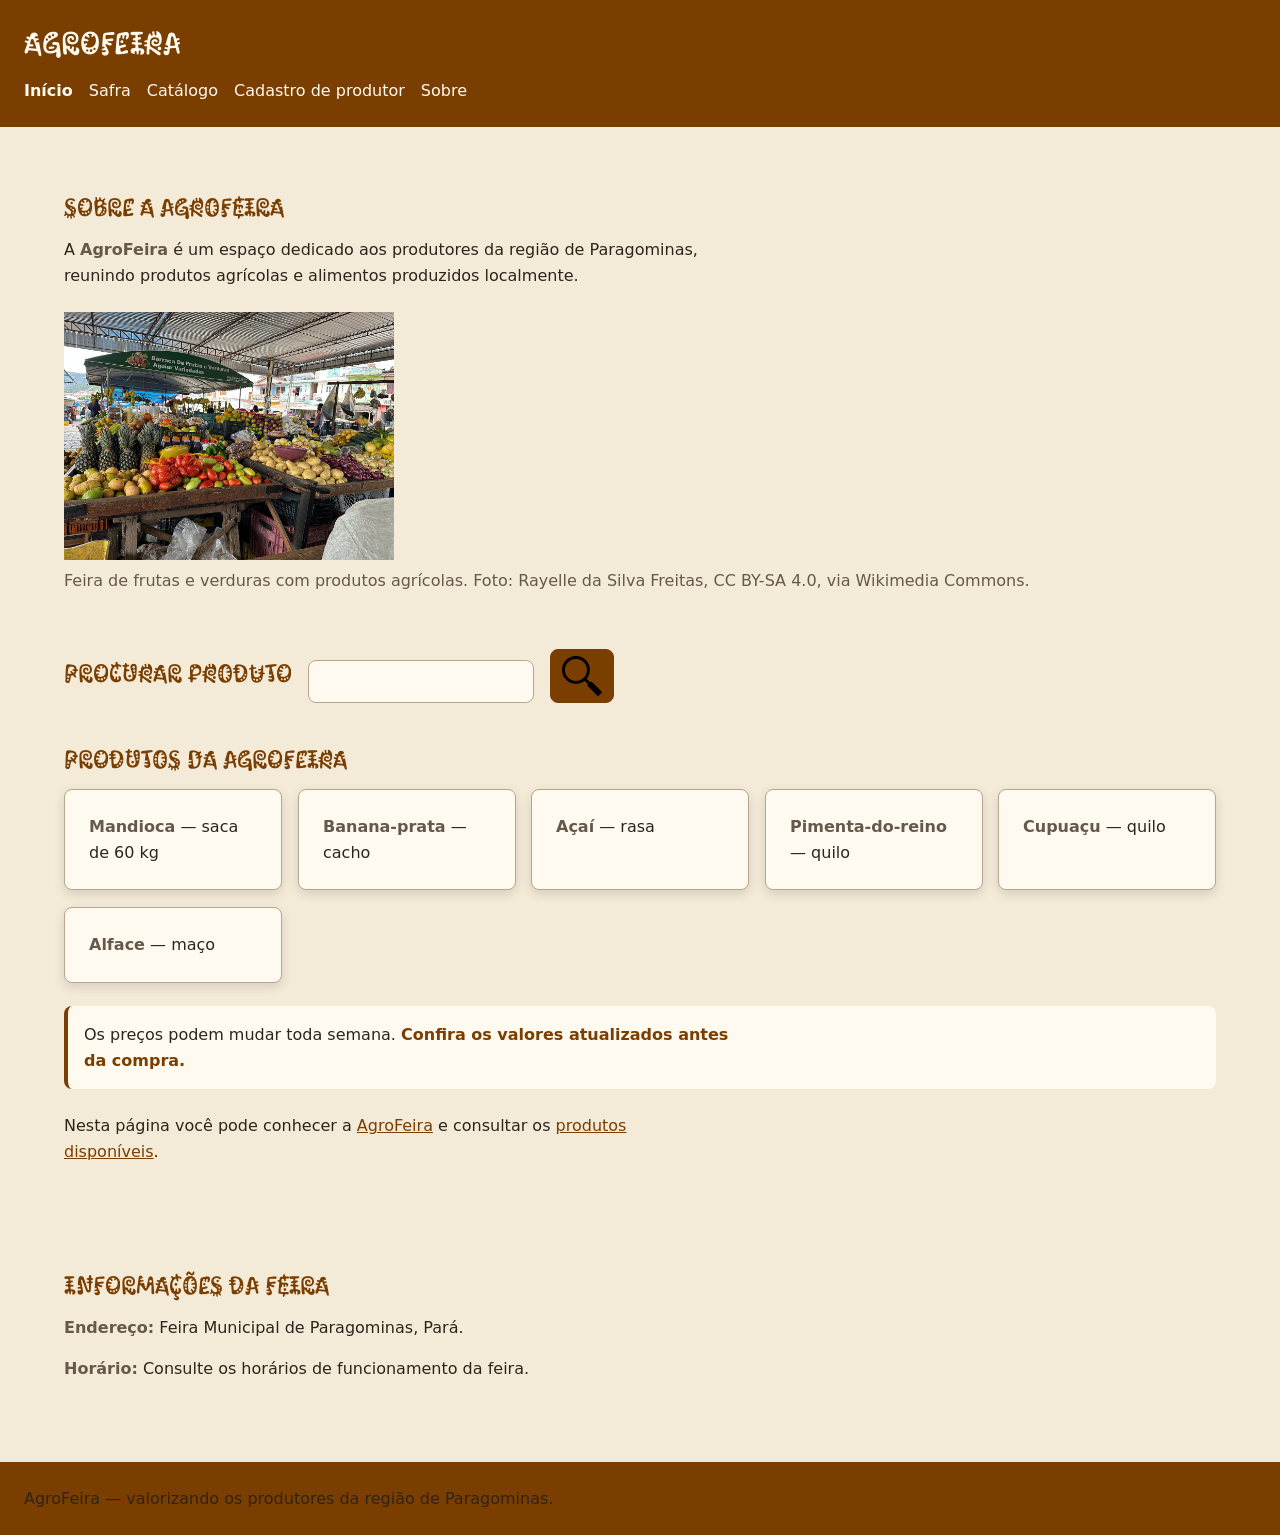
<file: index.html>
<!DOCTYPE html>
<html lang="pt-BR">

<head>
    <meta charset="UTF-8">
    <meta name="viewport" content="width=device-width, initial-scale=1.0">

    <title>AgroFeira - Página Inicial</title>

    <link rel="preconnect" href="https://fonts.googleapis.com">
    <link rel="preconnect" href="https://fonts.gstatic.com" crossorigin>
    <link href="https://fonts.googleapis.com/css2?family=Kablammo&display=swap" rel="stylesheet">

    <link rel="stylesheet" href="reset.css">
    <link rel="stylesheet" href="tokens.css">
    <link rel="stylesheet" href="estilo.css">
    <link rel="stylesheet" href="casos.css">
</head>

<body>

    <a href="#conteudo" class="pular">Pular para o conteúdo</a>

    <header class="cabecalho-site">

        <h1>AgroFeira</h1>

        <nav aria-label="Principal">

            <ul class="menu">

                <li>
                    <a href="index.html" aria-current="page">Início</a>
                </li>

                <li>
                    <a href="safra.html">Safra</a>
                </li>

                <li>
                    <a href="catalogo.html">Catálogo</a>
                </li>

                <li>
                    <a href="cadastro-produtor.html">Cadastro de produtor</a>
                </li>

                <li>
                    <a href="sobre.html">Sobre</a>
                </li>

            </ul>

        </nav>

    </header>


    <main id="conteudo">

        <section>

            <h2 id="feira">Sobre a AgroFeira</h2>

            <p>
                A <strong>AgroFeira</strong> é um espaço dedicado aos produtores
                da região de Paragominas, reunindo produtos agrícolas e alimentos
                produzidos localmente.
            </p>


            <figure class="figura-destaque">

                <picture>

                    <source
                        media="(min-width: 800px)"
                        srcset="feira-1280.jpg 1280w"
                        sizes="1280px">

                    <img
                        src="feira-330.jpg"
                        srcset="feira-330.jpg 330w, feira-1280.jpg 1280w"
                        sizes="(min-width: 800px) 1280px, 330px"
                        width="330"
                        height="247"
                        alt="Barraca de frutas e verduras com diversos produtos agrícolas expostos em uma feira">

                </picture>

                <figcaption>
                    Feira de frutas e verduras com produtos agrícolas.
                    Foto: Rayelle da Silva Freitas, CC BY-SA 4.0,
                    via Wikimedia Commons.
                </figcaption>

            </figure>


            <form class="busca" method="get">

                <h2 for="produto">Procurar produto</h2>

                <input
                    type="search"
                    id="produto"
                    name="campo">

                <button type="submit">

                    <img
                        src="lupa.png"
                        width="40"
                        height="40"
                        alt="Pesquisar produto">

                </button>

            </form>

        </section>


        <section>

            <h2 id="produtos">Produtos da AgroFeira</h2>

            <ul class="lista-produtos">

                <li class="cartao-produto">
                    <strong>Mandioca</strong> — saca de 60 kg
                </li>

                <li class="cartao-produto">
                    <strong>Banana-prata</strong> — cacho
                </li>

                <li class="cartao-produto">
                    <strong>Açaí</strong> — rasa
                </li>

                <li class="cartao-produto">
                    <strong>Pimenta-do-reino</strong> — quilo
                </li>

                <li class="cartao-produto">
                    <strong>Cupuaçu</strong> — quilo
                </li>

                <li class="cartao-produto">
                    <strong>Alface</strong> — maço
                </li>

            </ul>


            <div class="aviso">

                <p>
                    Os preços podem mudar toda semana.
                    <strong>Confira os valores atualizados antes da compra.</strong>
                </p>

            </div>

        </section>


        <p>
            Nesta página você pode conhecer a
            <a href="#feira">AgroFeira</a>
            e consultar os
            <a href="#produtos">produtos disponíveis</a>.
        </p>

    </main>


    <aside>

        <h2>Informações da feira</h2>

        <p>
            <strong>Endereço:</strong>
            Feira Municipal de Paragominas, Pará.
        </p>

        <p>
            <strong>Horário:</strong>
            Consulte os horários de funcionamento da feira.
        </p>

    </aside>


    <footer class="rodape-site">

        <p>
            AgroFeira — valorizando os produtores da região de Paragominas.
        </p>

    </footer>

</body>

</html>
</file>
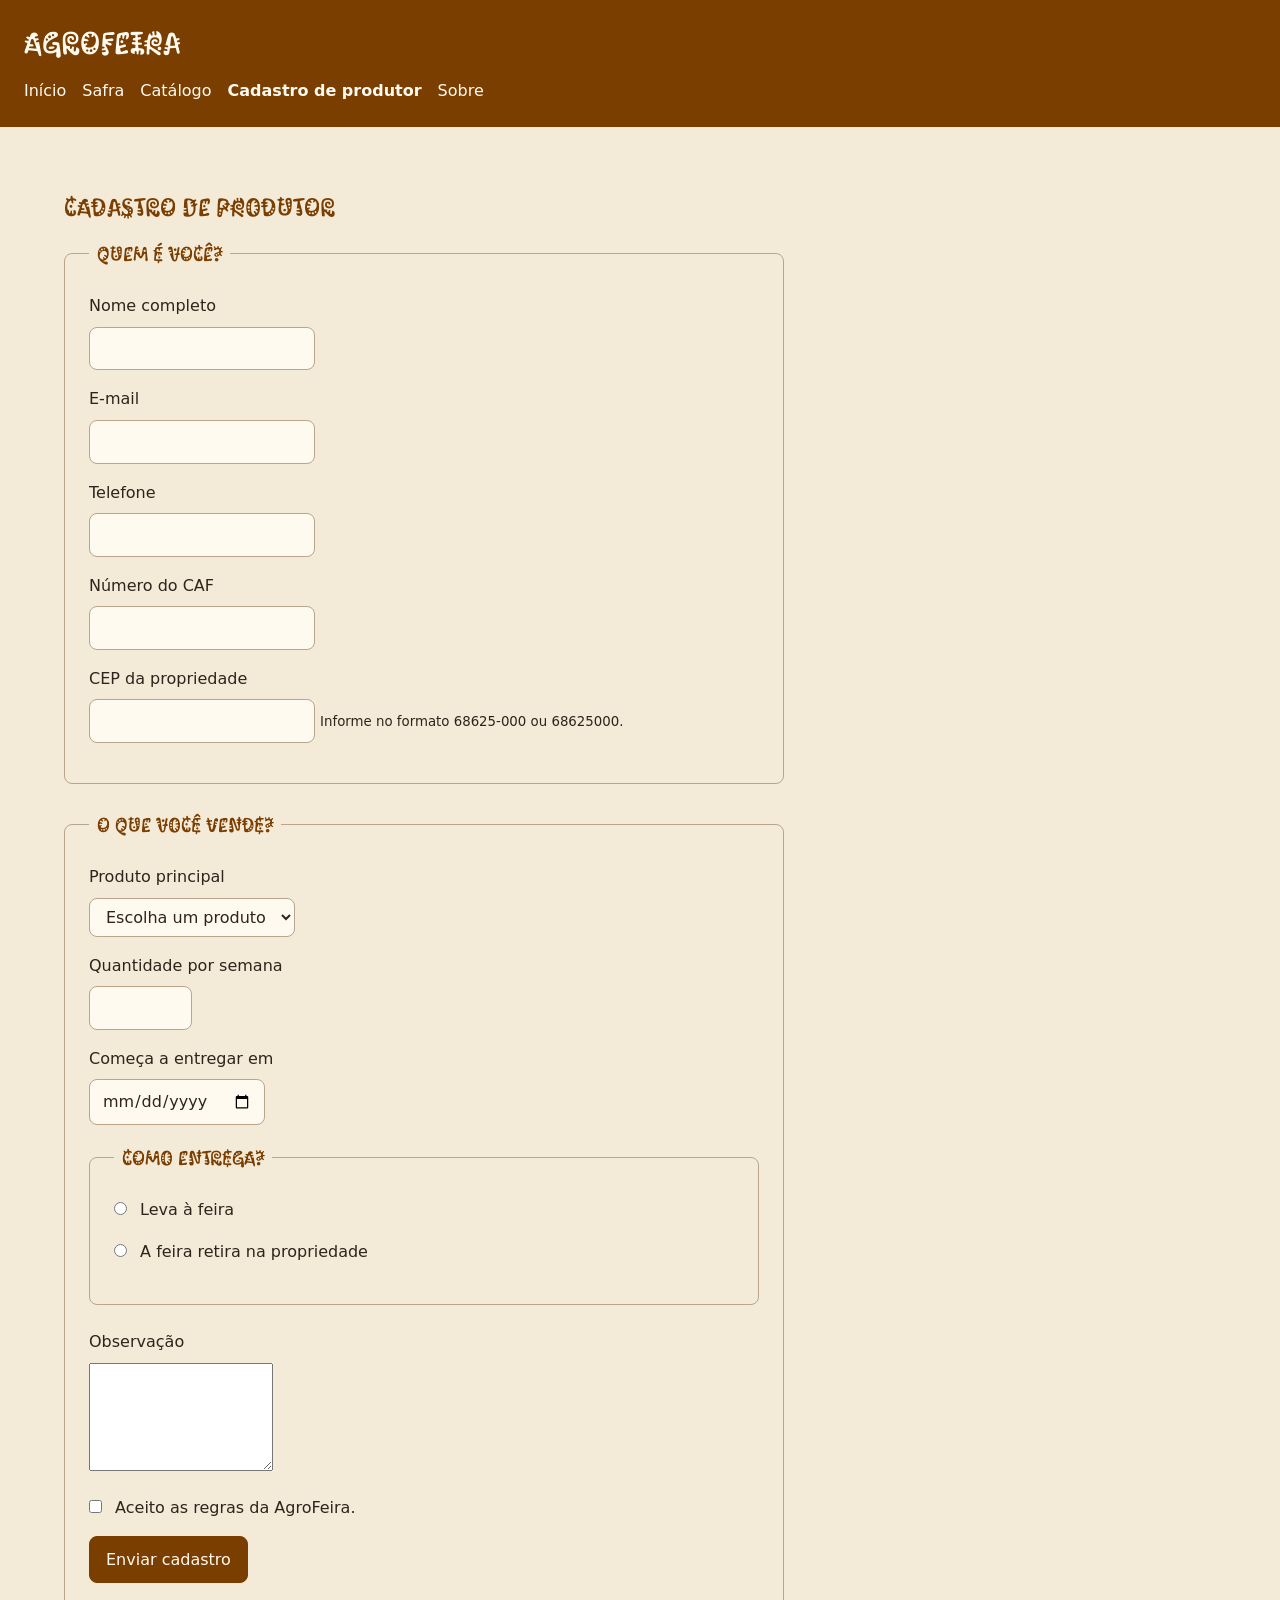
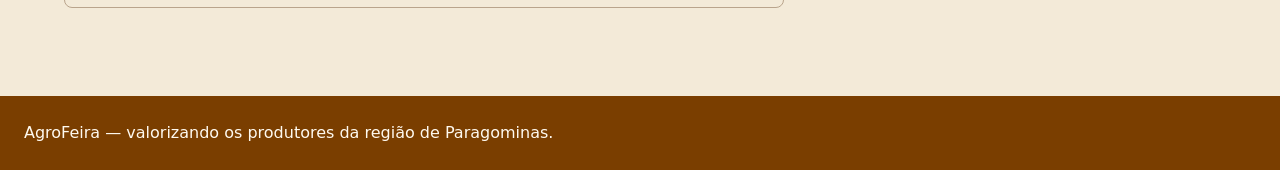
<file: cadastro-produtor.html>
<!DOCTYPE html>
<html lang="pt-BR">
<head>
    <meta charset="UTF-8">
    <meta name="viewport" content="width=device-width, initial-scale=1.0">

    <title>AgroFeira - Cadastro de produtor</title>

    <link rel="preconnect" href="https://fonts.googleapis.com">
    <link rel="preconnect" href="https://fonts.gstatic.com" crossorigin>
    <link href="https://fonts.googleapis.com/css2?family=Kablammo&display=swap" rel="stylesheet">

    <link rel="stylesheet" href="reset.css">
    <link rel="stylesheet" href="tokens.css">
    <link rel="stylesheet" href="estilo.css">
</head>

<body>

<a href="#conteudo" class="pular">Pular para o conteúdo</a>

<header class="cabecalho-site">
    <h1>AgroFeira</h1>

    <nav aria-label="Principal">
        <ul class="menu">
            <li><a href="index.html">Início</a></li>
            <li><a href="safra.html">Safra</a></li>
            <li><a href="catalogo.html">Catálogo</a></li>
            <li><a href="cadastro-produtor.html" aria-current="page">Cadastro de produtor</a></li>
            <li><a href="sobre.html">Sobre</a></li>
        </ul>
    </nav>
</header>

<main id="conteudo">

    <h2>Cadastro de produtor</h2>

    <form class="formulario-cadastro">

        <fieldset>
            <legend>Quem é você?</legend>

            <p>
                <label for="nome">Nome completo</label>
                <input type="text" id="nome" name="nome" autocomplete="name" required>
            </p>

            <p>
                <label for="email">E-mail</label>
                <input type="email" id="email" name="email" autocomplete="email" required>
            </p>

            <p>
                <label for="telefone">Telefone</label>
                <input type="tel" id="telefone" name="telefone" autocomplete="tel">
            </p>

            <p>
                <label for="caf">Número do CAF</label>
                <input type="text" id="caf" name="caf">
            </p>

            <p>
                <label for="cep">CEP da propriedade</label>
                <input
                    type="text"
                    id="cep"
                    name="cep"
                    inputmode="numeric"
                    pattern="[0-9]{5}-?[0-9]{3}"
                    aria-describedby="ajuda-cep"
                >

                <small id="ajuda-cep">
                    Informe no formato 68625-000 ou 68625000.
                </small>
            </p>

        </fieldset>

        <fieldset>
            <legend>O que você vende?</legend>

            <p>
                <label for="produto">Produto principal</label>

                <select id="produto" name="produto" required>
                    <option value="">Escolha um produto</option>
                    <option value="mandioca">Mandioca</option>
                    <option value="banana-prata">Banana-prata</option>
                    <option value="acai">Açaí</option>
                    <option value="pimenta-do-reino">Pimenta-do-reino</option>
                    <option value="cupuacu">Cupuaçu</option>
                    <option value="alface">Alface</option>
                </select>
            </p>

            <p>
                <label for="quantidade">Quantidade por semana</label>
                <input
                    type="number"
                    id="quantidade"
                    name="quantidade"
                    min="1"
                    max="500"
                    step="1"
                    required
                >
            </p>

            <p>
                <label for="data">Começa a entregar em</label>
                <input type="date" id="data" name="data">
            </p>

            <fieldset>
                <legend>Como entrega?</legend>

                <p>
                    <input
                        type="radio"
                        id="leva-feira"
                        name="entrega"
                        value="leva-feira"
                    >
                    <label for="leva-feira">Leva à feira</label>
                </p>

                <p>
                    <input
                        type="radio"
                        id="feira-retira"
                        name="entrega"
                        value="feira-retira"
                    >
                    <label for="feira-retira">A feira retira na propriedade</label>
                </p>
            </fieldset>

            <p>
                <label for="observacao">Observação</label>
                <textarea
                    id="observacao"
                    name="observacao"
                    rows="4"
                ></textarea>
            </p>

            <p>
                <input
                    type="checkbox"
                    id="aceite"
                    name="aceite"
                    required
                >
                <label for="aceite">Aceito as regras da AgroFeira.</label>
            </p>

            <button type="submit">Enviar cadastro</button>

        </fieldset>

    </form>

    <p role="status"></p>

</main>

<footer class="rodape-site">
    <p>AgroFeira — valorizando os produtores da região de Paragominas.</p>
</footer>

</body>
</html>
</file>
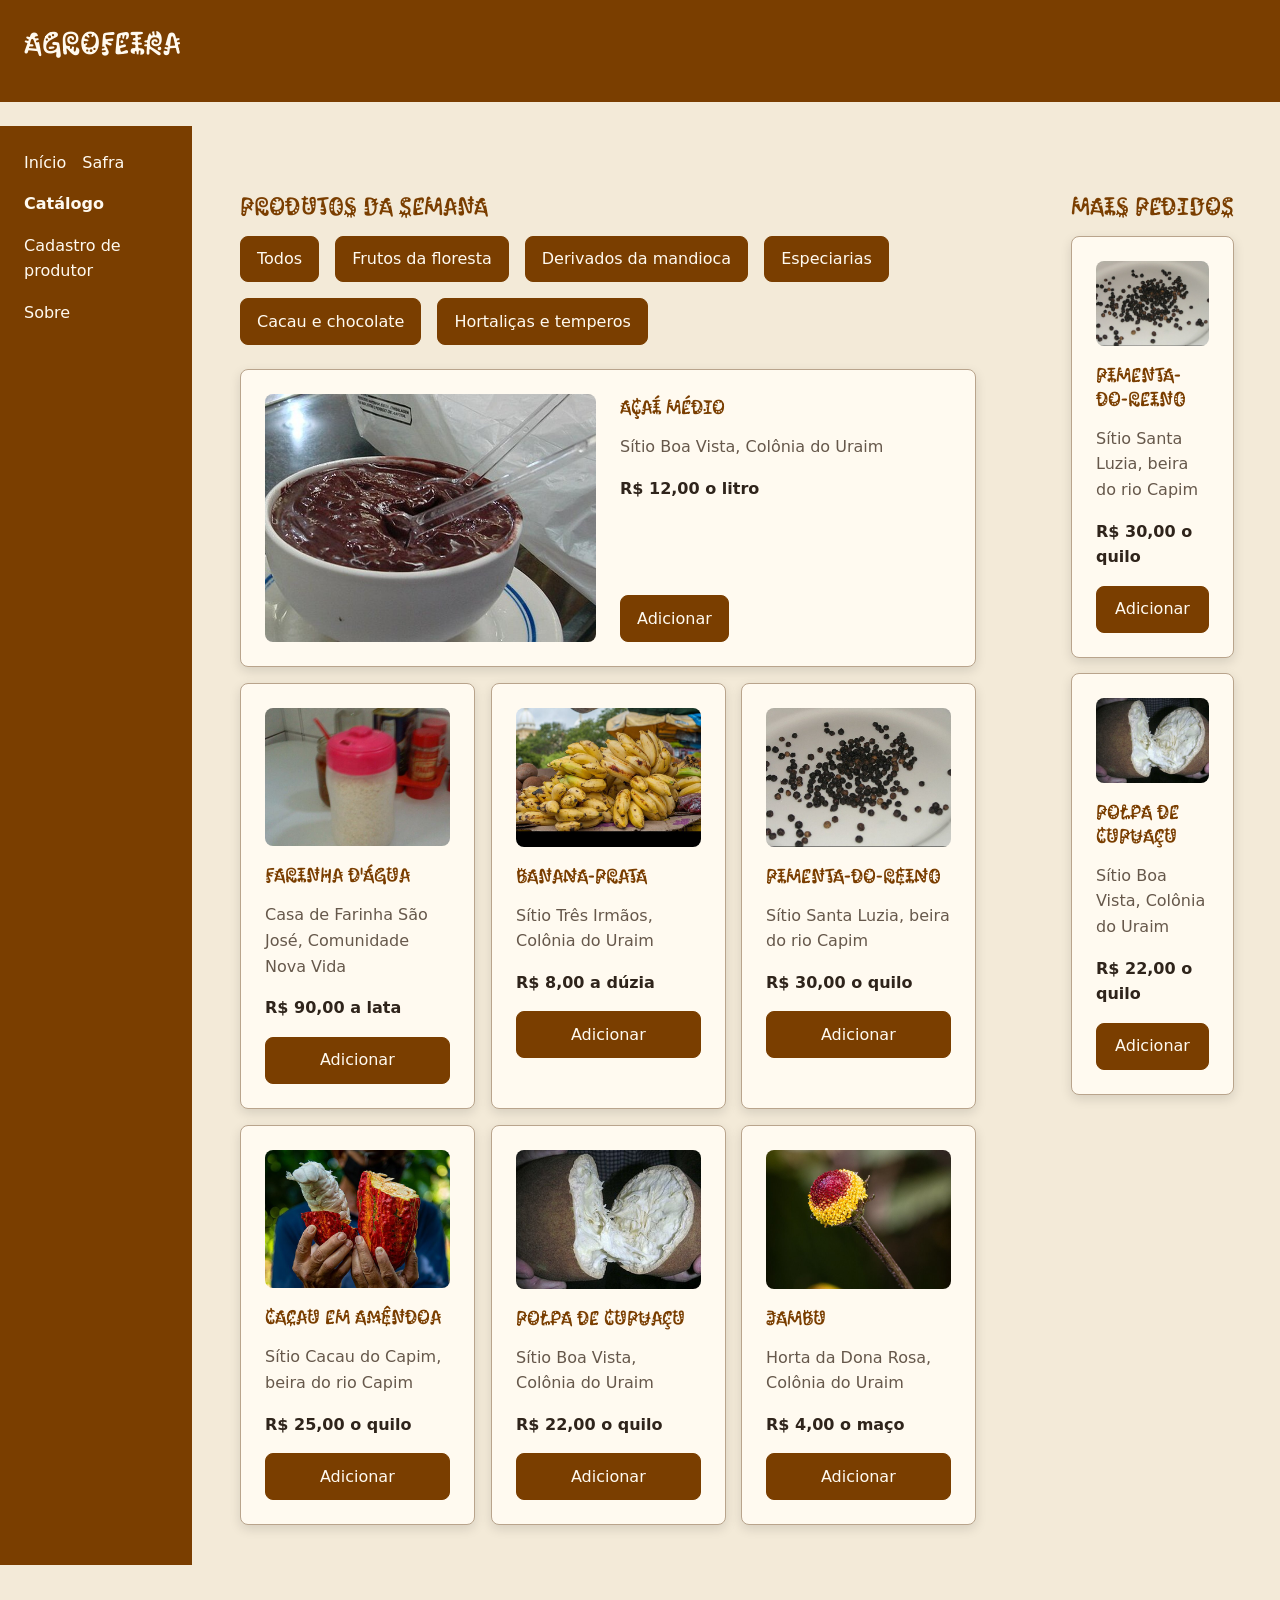
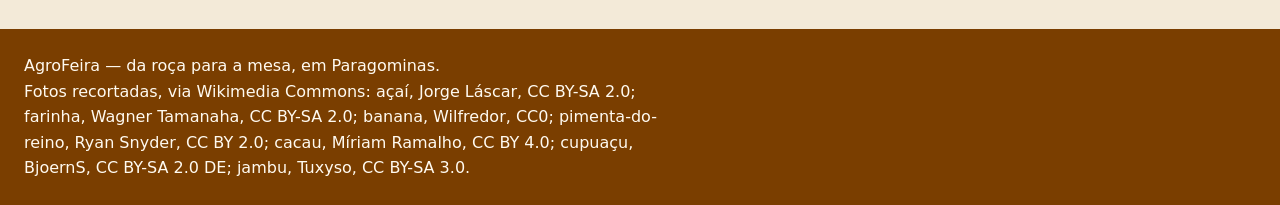
<file: catalogo.html>
<!DOCTYPE html>
<html lang="pt-BR">

<head>
    <meta charset="UTF-8">
    <meta name="viewport" content="width=device-width, initial-scale=1.0">

    <title>AgroFeira - Catálogo</title>

    <link rel="preconnect" href="https://fonts.googleapis.com">
    <link rel="preconnect" href="https://fonts.gstatic.com" crossorigin>
    <link href="https://fonts.googleapis.com/css2?family=Kablammo&display=swap" rel="stylesheet">

    <link rel="stylesheet" href="reset.css">
    <link rel="stylesheet" href="tokens.css">
    <link rel="stylesheet" href="estilo.css">
</head>

<body class="pagina-catalogo">

    <a href="#conteudo" class="pular">Pular para o conteúdo</a>

    <header class="cabecalho-site">
        <h1>AgroFeira</h1>
    </header>
<nav aria-label="Principal">
    <ul class="menu">
        <li><a href="index.html">Início</a></li>
        <li><a href="safra.html">Safra</a></li>
        <li><a href="catalogo.html" aria-current="page">Catálogo</a></li>
        <li><a href="cadastro-produtor.html">Cadastro de produtor</a></li>
        <li><a href="sobre.html">Sobre</a></li>
    </ul>
</nav>

    <main id="conteudo">

        <h2>Produtos da semana</h2>

        <nav aria-label="Categorias">
            <ul class="barra-categorias">
                <li><button type="button">Todos</button></li>
                <li><button type="button">Frutos da floresta</button></li>
                <li><button type="button">Derivados da mandioca</button></li>
                <li><button type="button">Especiarias</button></li>
                <li><button type="button">Cacau e chocolate</button></li>
                <li><button type="button">Hortaliças e temperos</button></li>
            </ul>
        </nav>

        <ul class="lista-produtos">

            <li class="cartao-produto destaque">
                <article>
                    <img src="acai.jpg" width="640" height="480"
                        alt="Tigela de açaí batido, com duas colheres de plástico">
                    <h3>Açaí médio</h3>
                    <p class="produtor">Sítio Boa Vista, Colônia do Uraim</p>
                    <p class="preco">R$ 12,00 o litro</p>
                    <button type="button">Adicionar</button>
                </article>
            </li>

            <li class="cartao-produto">
                <article>
                    <img src="farinha.jpg" width="640" height="480"
                        alt="Pote de farinha de mandioca sobre a mesa">
                    <h3>Farinha d'água</h3>
                    <p class="produtor">Casa de Farinha São José, Comunidade Nova Vida</p>
                    <p class="preco">R$ 90,00 a lata</p>
                    <button type="button">Adicionar</button>
                </article>
            </li>

            <li class="cartao-produto">
                <article>
                    <img src="banana.jpg" width="640" height="480"
                        alt="Cachos de banana empilhados numa banca de feira">
                    <h3>Banana-prata</h3>
                    <p class="produtor">Sítio Três Irmãos, Colônia do Uraim</p>
                    <p class="preco">R$ 8,00 a dúzia</p>
                    <button type="button">Adicionar</button>
                </article>
            </li>

            <li class="cartao-produto">
                <article>
                    <img src="pimenta.jpg" width="640" height="480"
                        alt="Grãos de pimenta-do-reino espalhados num prato branco">
                    <h3>Pimenta-do-reino</h3>
                    <p class="produtor">Sítio Santa Luzia, beira do rio Capim</p>
                    <p class="preco">R$ 30,00 o quilo</p>
                    <button type="button">Adicionar</button>
                </article>
            </li>

            <li class="cartao-produto">
                <article>
                    <img src="cacau.jpg" width="640" height="480"
                        alt="Mãos abrindo um fruto de cacau vermelho, com a polpa branca à mostra">
                    <h3>Cacau em amêndoa</h3>
                    <p class="produtor">Sítio Cacau do Capim, beira do rio Capim</p>
                    <p class="preco">R$ 25,00 o quilo</p>
                    <button type="button">Adicionar</button>
                </article>
            </li>

            <li class="cartao-produto">
                <article>
                    <img src="cupuacu-640.jpg" width="640" height="480"
                        alt="Cupuaçu aberto ao meio, com a polpa branca">
                    <h3>Polpa de cupuaçu</h3>
                    <p class="produtor">Sítio Boa Vista, Colônia do Uraim</p>
                    <p class="preco">R$ 22,00 o quilo</p>
                    <button type="button">Adicionar</button>
                </article>
            </li>

            <li class="cartao-produto">
                <article>
                    <img src="jambu.jpg" width="640" height="480"
                        alt="Flor de jambu, amarela com o centro vermelho">
                    <h3>Jambu</h3>
                    <p class="produtor">Horta da Dona Rosa, Colônia do Uraim</p>
                    <p class="preco">R$ 4,00 o maço</p>
                    <button type="button">Adicionar</button>
                </article>
            </li>

        </ul>

    </main>

    <aside class="lateral">

        <h2>Mais pedidos</h2>

        <ul class="lista-produtos">

            <li class="cartao-produto">
                <article>
                    <img src="pimenta.jpg" width="640" height="480"
                        alt="Grãos de pimenta-do-reino espalhados num prato branco">
                    <h3>Pimenta-do-reino</h3>
                    <p class="produtor">Sítio Santa Luzia, beira do rio Capim</p>
                    <p class="preco">R$ 30,00 o quilo</p>
                    <button type="button">Adicionar</button>
                </article>
            </li>

            <li class="cartao-produto">
                <article>
                    <img src="cupuacu-640.jpg" width="640" height="480"
                        alt="Cupuaçu aberto ao meio, com a polpa branca">
                    <h3>Polpa de cupuaçu</h3>
                    <p class="produtor">Sítio Boa Vista, Colônia do Uraim</p>
                    <p class="preco">R$ 22,00 o quilo</p>
                    <button type="button">Adicionar</button>
                </article>
            </li>

        </ul>

    </aside>

    <footer class="rodape-site">

        <p>AgroFeira — da roça para a mesa, em Paragominas.</p>

        <p class="creditos">
            Fotos recortadas, via Wikimedia Commons: açaí, Jorge Láscar, CC BY-SA 2.0;
            farinha, Wagner Tamanaha, CC BY-SA 2.0; banana, Wilfredor, CC0;
            pimenta-do-reino, Ryan Snyder, CC BY 2.0; cacau, Míriam Ramalho, CC BY 4.0;
            cupuaçu, BjoernS, CC BY-SA 2.0 DE; jambu, Tuxyso, CC BY-SA 3.0.
        </p>

    </footer>

</body>

</html>
</file>
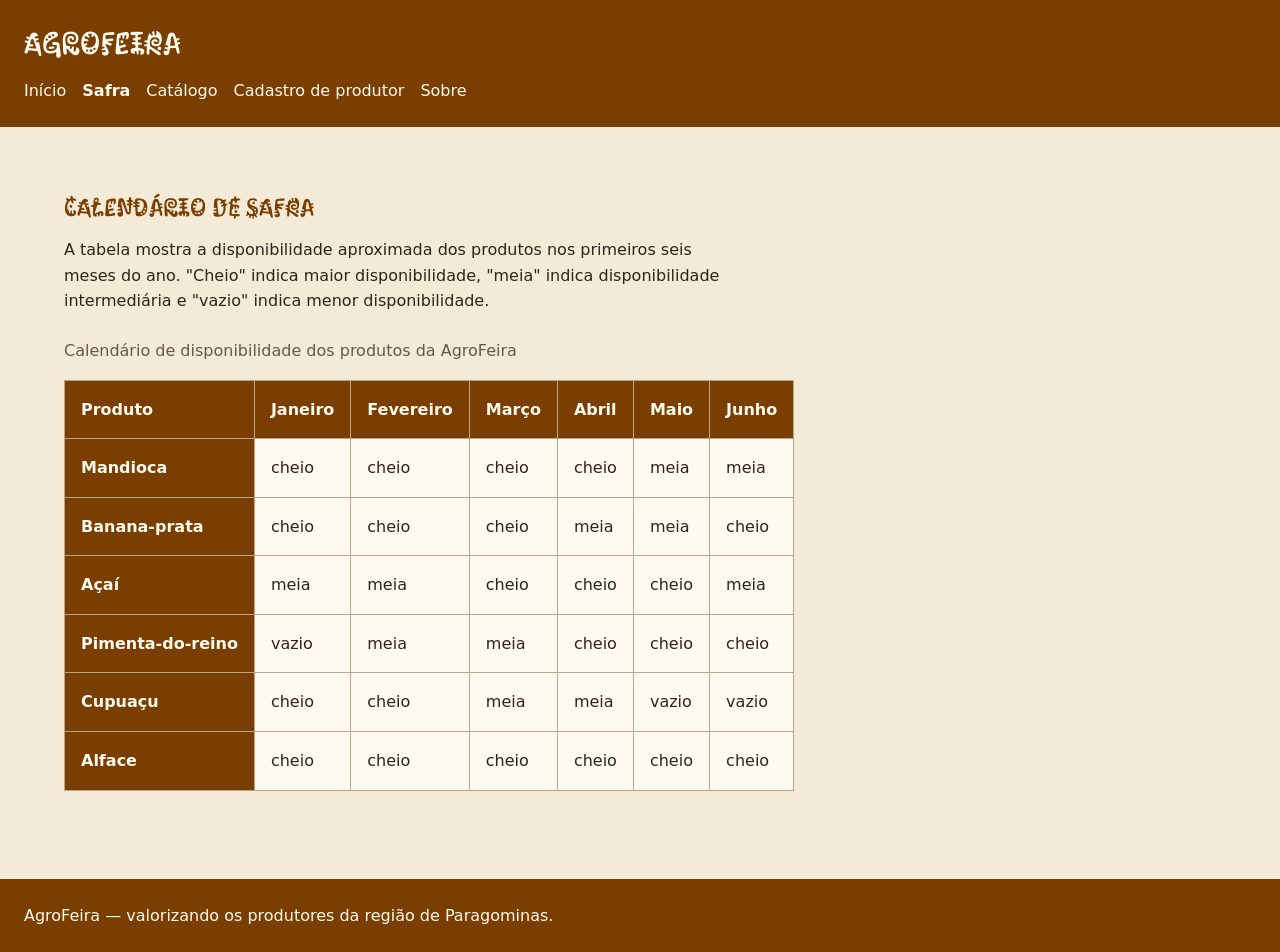
<file: safra.html>
<!DOCTYPE html>
<html lang="pt-BR">
<head>
    <meta charset="UTF-8">
    <meta name="viewport" content="width=device-width, initial-scale=1.0">

    <title>AgroFeira - Calendário de Safra</title>

    <link rel="preconnect" href="https://fonts.googleapis.com">
    <link rel="preconnect" href="https://fonts.gstatic.com" crossorigin>
    <link href="https://fonts.googleapis.com/css2?family=Kablammo&display=swap" rel="stylesheet">

    <link rel="stylesheet" href="reset.css">
    <link rel="stylesheet" href="tokens.css">
    <link rel="stylesheet" href="estilo.css">
</head>

<body>

<a href="#conteudo" class="pular">Pular para o conteúdo</a>

<header class="cabecalho-site">
    <h1>AgroFeira</h1>

    <nav aria-label="Principal">
        <ul class="menu">
            <li><a href="index.html">Início</a></li>
            <li><a href="safra.html" aria-current="page">Safra</a></li>
            <li><a href="catalogo.html">Catálogo</a></li>
            <li><a href="cadastro-produtor.html">Cadastro de produtor</a></li>
            <li><a href="sobre.html">Sobre</a></li>
        </ul>
    </nav>
</header>

<main id="conteudo">

    <h2>Calendário de safra</h2>

    <p id="legenda-safra">
        A tabela mostra a disponibilidade aproximada dos produtos nos primeiros
        seis meses do ano. "Cheio" indica maior disponibilidade, "meia" indica
        disponibilidade intermediária e "vazio" indica menor disponibilidade.
    </p>

    <table class="tabela-safra" aria-describedby="legenda-safra">

        <caption>
            Calendário de disponibilidade dos produtos da AgroFeira
        </caption>

        <thead>
            <tr>
                <th scope="col">Produto</th>
                <th scope="col">Janeiro</th>
                <th scope="col">Fevereiro</th>
                <th scope="col">Março</th>
                <th scope="col">Abril</th>
                <th scope="col">Maio</th>
                <th scope="col">Junho</th>
            </tr>
        </thead>

        <tbody>

            <tr>
                <th scope="row">Mandioca</th>
                <td>cheio</td>
                <td>cheio</td>
                <td>cheio</td>
                <td>cheio</td>
                <td>meia</td>
                <td>meia</td>
            </tr>

            <tr>
                <th scope="row">Banana-prata</th>
                <td>cheio</td>
                <td>cheio</td>
                <td>cheio</td>
                <td>meia</td>
                <td>meia</td>
                <td>cheio</td>
            </tr>

            <tr>
                <th scope="row">Açaí</th>
                <td>meia</td>
                <td>meia</td>
                <td>cheio</td>
                <td>cheio</td>
                <td>cheio</td>
                <td>meia</td>
            </tr>

            <tr>
                <th scope="row">Pimenta-do-reino</th>
                <td>vazio</td>
                <td>meia</td>
                <td>meia</td>
                <td>cheio</td>
                <td>cheio</td>
                <td>cheio</td>
            </tr>

            <tr>
                <th scope="row">Cupuaçu</th>
                <td>cheio</td>
                <td>cheio</td>
                <td>meia</td>
                <td>meia</td>
                <td>vazio</td>
                <td>vazio</td>
            </tr>

            <tr>
                <th scope="row">Alface</th>
                <td>cheio</td>
                <td>cheio</td>
                <td>cheio</td>
                <td>cheio</td>
                <td>cheio</td>
                <td>cheio</td>
            </tr>

        </tbody>

    </table>

</main>

<footer class="rodape-site">
    <p>AgroFeira — valorizando os produtores da região de Paragominas.</p>
</footer>

</body>
</html>
</file>
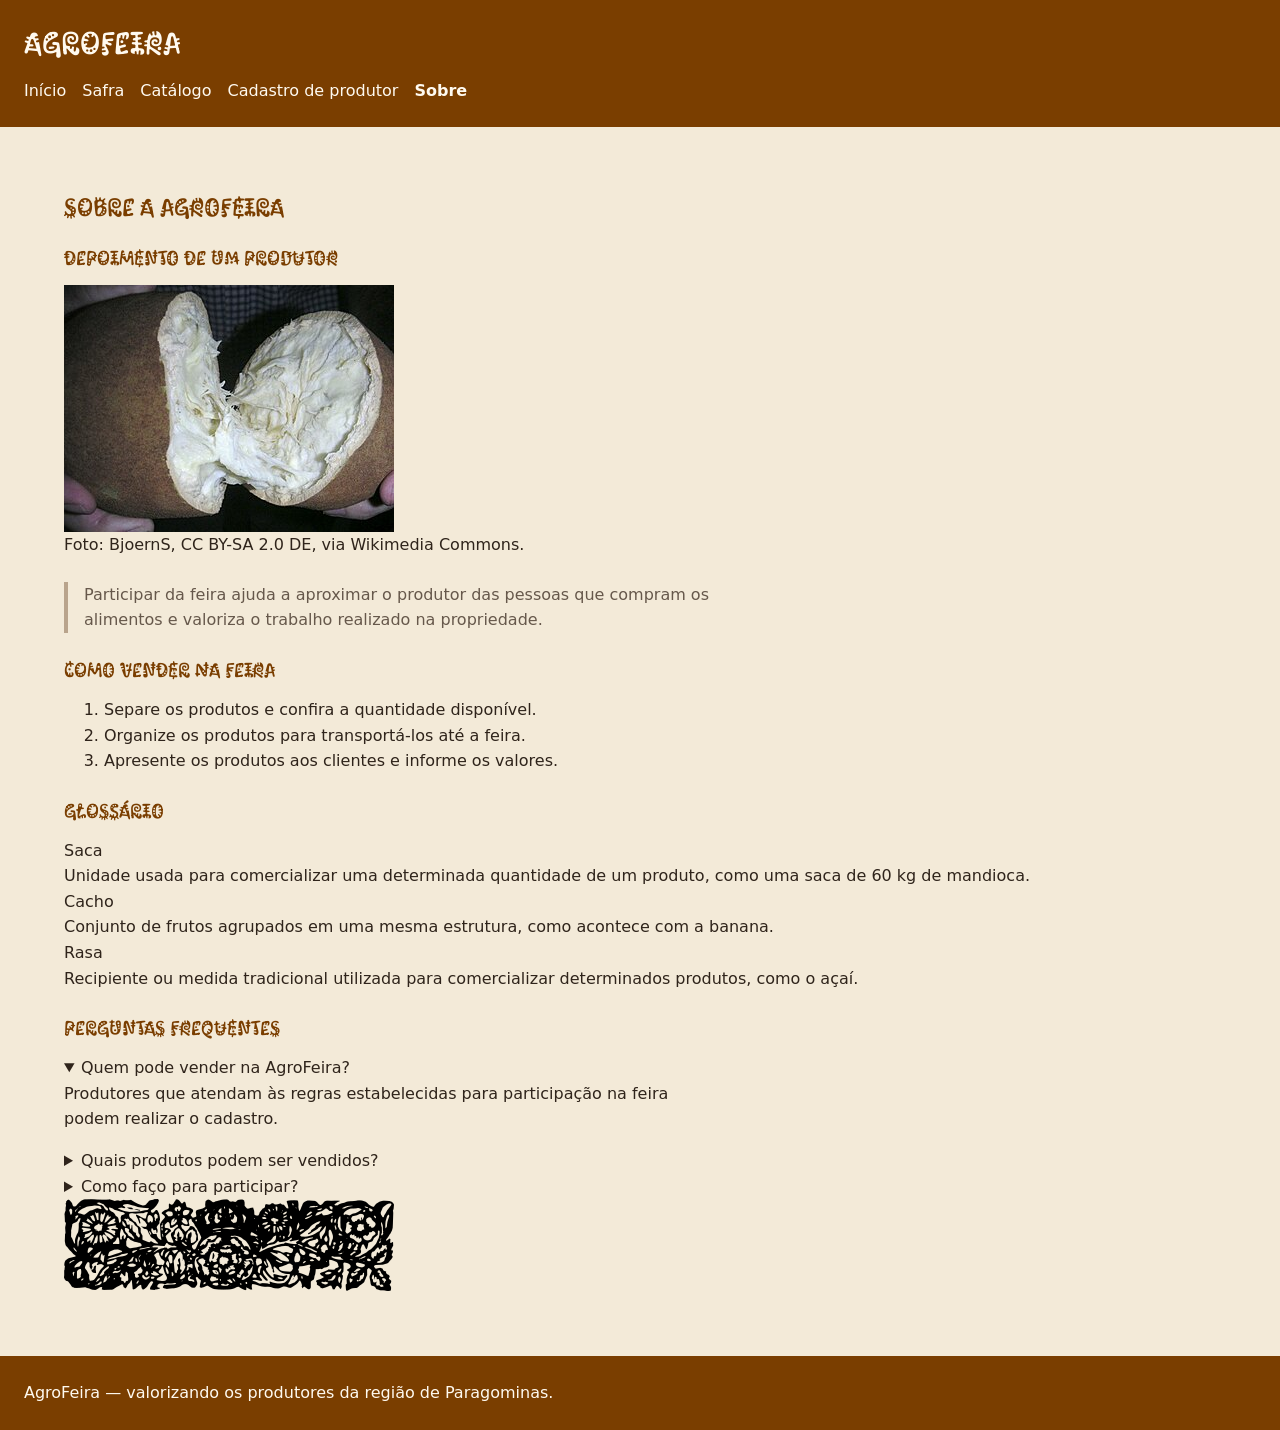
<file: sobre.html>
<!DOCTYPE html>
<html lang="pt-BR">
<head>
    <meta charset="UTF-8">
    <meta name="viewport" content="width=device-width, initial-scale=1.0">

    <title>AgroFeira - Sobre</title>

    <link rel="preconnect" href="https://fonts.googleapis.com">
    <link rel="preconnect" href="https://fonts.gstatic.com" crossorigin>
    <link href="https://fonts.googleapis.com/css2?family=Kablammo&display=swap" rel="stylesheet">

    <link rel="stylesheet" href="reset.css">
    <link rel="stylesheet" href="tokens.css">
    <link rel="stylesheet" href="estilo.css">
</head>

<body>

<a href="#conteudo" class="pular">Pular para o conteúdo</a>

<header class="cabecalho-site">
    <h1>AgroFeira</h1>

    <nav aria-label="Principal">
        <ul class="menu">
            <li><a href="index.html">Início</a></li>
            <li><a href="safra.html">Safra</a></li>
            <li><a href="catalogo.html">Catálogo</a></li>
            <li><a href="cadastro-produtor.html">Cadastro de produtor</a></li>
            <li><a href="sobre.html" aria-current="page">Sobre</a></li>
        </ul>
    </nav>
</header>

<main id="conteudo">

    <h2>Sobre a AgroFeira</h2>

    <article>

        <h3>Depoimento de um produtor</h3>

        <img
            src="cupuacu.jpg"
            width="330"
            height="247"
            loading="lazy"
            alt="Frutos de cupuaçu sobre uma superfície">

        <p>
            Foto: BjoernS, CC BY-SA 2.0 DE, via Wikimedia Commons.
        </p>

        <blockquote>
            <p>
                Participar da feira ajuda a aproximar o produtor das pessoas
                que compram os alimentos e valoriza o trabalho realizado
                na propriedade.
            </p>
        </blockquote>

    </article>

    <section>

        <h3>Como vender na feira</h3>

        <ol>
            <li>
                Separe os produtos e confira a quantidade disponível.
            </li>

            <li>
                Organize os produtos para transportá-los até a feira.
            </li>

            <li>
                Apresente os produtos aos clientes e informe os valores.
            </li>
        </ol>

    </section>

    <section>

        <h3>Glossário</h3>

        <dl>

            <dt>Saca</dt>
            <dd>
                Unidade usada para comercializar uma determinada quantidade
                de um produto, como uma saca de 60 kg de mandioca.
            </dd>

            <dt>Cacho</dt>
            <dd>
                Conjunto de frutos agrupados em uma mesma estrutura, como
                acontece com a banana.
            </dd>

            <dt>Rasa</dt>
            <dd>
                Recipiente ou medida tradicional utilizada para comercializar
                determinados produtos, como o açaí.
            </dd>

        </dl>

    </section>

    <section>

        <h3>Perguntas frequentes</h3>

        <details class="pergunta" name="faq" open>
            <summary>Quem pode vender na AgroFeira?</summary>

            <p>
                Produtores que atendam às regras estabelecidas para
                participação na feira podem realizar o cadastro.
            </p>
        </details>

        <details class="pergunta" name="faq">
            <summary>Quais produtos podem ser vendidos?</summary>

            <p>
                Entre os produtos trabalhados pela AgroFeira estão mandioca,
                banana-prata, açaí, pimenta-do-reino, cupuaçu e alface.
            </p>
        </details>

        <details class="pergunta" name="faq">
            <summary>Como faço para participar?</summary>

            <p>
                O produtor pode preencher o cadastro disponível no site
                e aguardar as orientações da organização da feira.
            </p>
        </details>

    </section>

    <img
        src="enfeite.png"
        width="330"
        height="93"
        alt="">

</main>

<footer class="rodape-site">
    <p>AgroFeira — valorizando os produtores da região de Paragominas.</p>
</footer>

</body>
</html>
</file>
<file: tokens.css>
:root {
    /* Cores */
    --cor-fundo: #f3ead8;
    --cor-superficie: #fffaf0;
    --cor-texto: #2f241b;
    --cor-texto-suave: #66584b;
    --cor-marca: #7a3e00;
    --cor-sobre-marca: #fffaf0;
    --cor-borda: #b9a48c;

    /*
    Contrastes mínimos esperados:
    --cor-texto sobre --cor-fundo: contraste alto
    --cor-texto-suave sobre --cor-fundo: contraste alto
    --cor-marca sobre --cor-fundo: contraste alto
    --cor-sobre-marca sobre --cor-marca: contraste alto
    --cor-texto sobre --cor-superficie: contraste alto
    */

    /* Fontes */
    --fonte-texto: system-ui, sans-serif;
    --fonte-titulo: "Kablammo", sans-serif;

    /* Tamanho do texto */
    --tamanho-texto: 1rem;

    /*
    Multiplicador da escala modular: 1.25

    1rem × 1.25 = 1.25rem
    1.25rem × 1.25 = 1.563rem
    1.563rem × 1.25 = 1.954rem
    */
    --tamanho-h3: 1.25rem;
    --tamanho-h2: 1.563rem;
    --tamanho-h1: 1.954rem;

    /* Espaçamentos */
    --espaco-1: 0.5rem;
    --espaco-2: 1rem;
    --espaco-3: 1.5rem;
    --espaco-4: 2.5rem;

    /* Forma */
    --raio: 8px;

    /* Sombra */
    --sombra: 0 4px 12px rgb(0 0 0 / 0.12);

    
/* Cores novas do Passo 7 — medir e anotar o contraste */
--cor-marca-forte: #633000;
--cor-foco: #005fcc;
--cor-foco-sobre-marca: #ffffff;

/* Passo 10 — Tema escuro: tokens */
@media (prefers-color-scheme: dark) {
    :root {
        color-scheme: dark;

        --cor-fundo: #121a14;
        --cor-texto: #f3f7f3;
        --cor-superficie: #1d2920;
        --cor-marca: #285b35;
        --cor-sobre-marca: #ffffff;
        --cor-borda: #637268;
        --cor-texto-suave: #c2cec4;
        --cor-marca-forte: #174326;
        --cor-foco: #75baff;
        --cor-foco-sobre-marca: #ffffff;
    }
}

}
</file>
<file: estilo.css>
/* ==========================================================
   BASE DA PÁGINA
   ========================================================== */

body {
    background-color: var(--cor-fundo);
    color: var(--cor-texto);
    font-family: var(--fonte-texto);
    font-size: var(--tamanho-texto);
    line-height: 1.6;
}

main,
aside {
    padding: var(--espaco-3);
}

main {
    max-width: 75rem;
    margin: 0 auto;
}

aside {
    max-width: 75rem;
    margin: 0 auto;
}


/* ==========================================================
   TÍTULOS
   ========================================================== */

h1,
h2,
h3 {
    font-family: var(--fonte-titulo);
    line-height: 1.2;
}

h1 {
    font-size: var(--tamanho-h1);
}

h2 {
    color: var(--cor-marca);
    font-size: var(--tamanho-h2);
    margin-top: var(--espaco-4);
    margin-bottom: var(--espaco-2);
}

h3 {
    color: var(--cor-marca);
    font-size: var(--tamanho-h3);
    margin-top: var(--espaco-3);
    margin-bottom: var(--espaco-2);
}

p {
    max-width: 65ch;
    margin-bottom: var(--espaco-2);
}


/* ==========================================================
   CABEÇALHO
   ========================================================== */

.cabecalho-site {
    background-color: var(--cor-marca);
    color: var(--cor-sobre-marca);
    padding: var(--espaco-3);
}

.cabecalho-site h1 {
    color: var(--cor-sobre-marca);
    margin-bottom: var(--espaco-2);
}


/* ==========================================================
   MENU
   ========================================================== */

.menu {
    list-style: none;
    display: flex;
    flex-wrap: wrap;
    gap: var(--espaco-2);
    padding: 0;
    margin: 0;
}

.menu a {
    color: var(--cor-sobre-marca);
    text-decoration: none;
}

.menu a:hover,
.menu a:focus-visible {
    text-decoration: underline;
}

.menu a[aria-current="page"] {
    font-weight: 700;
}


/* ==========================================================
   LINK "PULAR PARA O CONTEÚDO"
   ========================================================== */

.pular {
    color: var(--cor-marca);
    display: inline-block;
    margin: var(--espaco-2);
}


/* ==========================================================
   IMAGEM DE DESTAQUE
   ========================================================== */

.figura-destaque {
    margin: var(--espaco-3) 0;
}

.figura-destaque img {
    display: block;
    max-width: 100%;
    height: auto;
}

.figura-destaque figcaption {
    color: var(--cor-texto-suave);
    margin-top: var(--espaco-1);
}


/* ==========================================================
   FORMULÁRIO DE BUSCA
   ========================================================== */

.busca {
    display: flex;
    flex-wrap: wrap;
    align-items: end;
    gap: var(--espaco-2);
    margin: var(--espaco-3) 0;
}

.busca label {
    flex-basis: 100%;
}

.busca input {
    background-color: var(--cor-superficie);
    border: 1px solid var(--cor-borda);
    border-radius: var(--raio);
    color: var(--cor-texto);
    font: inherit;
    padding: 0.5em 0.75em;
}

.busca button {
    background-color: var(--cor-marca);
    border: 1px solid var(--cor-marca);
    border-radius: var(--raio);
    color: var(--cor-sobre-marca);
    cursor: pointer;
    padding: 0.4em 0.7em;
}

.busca button:hover,
.busca button:focus-visible {
    opacity: 0.9;
}

.busca button img {
    display: block;
}


/* ==========================================================
   LISTA DE PRODUTOS
   ========================================================== */

.lista-produtos {
    display: grid;
    grid-template-columns: repeat(auto-fit, minmax(14rem, 1fr));
    gap: var(--espaco-2);
    list-style: none;
    padding: 0;
    margin: var(--espaco-2) 0;
}

.cartao-produto {
    background-color: var(--cor-superficie);
    border: 1px solid var(--cor-borda);
    border-radius: var(--raio);
    box-shadow: var(--sombra);
    padding: var(--espaco-3);
}


/* ==========================================================
   AVISO
   ========================================================== */

.aviso {
    background-color: var(--cor-superficie);
    border-left: 4px solid var(--cor-marca);
    border-radius: var(--raio);
    margin: var(--espaco-3) 0;
    padding: var(--espaco-2);
}

.aviso p {
    margin-bottom: 0;
}


/* ==========================================================
   LINKS DO CONTEÚDO
   ========================================================== */

main a {
    color: var(--cor-marca);
}


/* ==========================================================
   TABELA DA SAFRA
   ========================================================== */

table {
    border-collapse: collapse;
    margin: var(--espaco-3) 0;
    max-width: 100%;
}

caption {
    color: var(--cor-texto-suave);
    margin-bottom: var(--espaco-2);
    text-align: left;
}

th,
td {
    border: 1px solid var(--cor-borda);
    padding: var(--espaco-2);
    text-align: left;
}

th {
    background-color: var(--cor-marca);
    color: var(--cor-sobre-marca);
}

td {
    background-color: var(--cor-superficie);
    color: var(--cor-texto);
}


/* ==========================================================
   FORMULÁRIO DE CADASTRO
   ========================================================== */

form:not(.busca) {
    max-width: 45rem;
}

fieldset {
    border: 1px solid var(--cor-borda);
    border-radius: var(--raio);
    margin-bottom: var(--espaco-3);
    padding: var(--espaco-3);
}

legend {
    color: var(--cor-marca);
    font-family: var(--fonte-titulo);
    font-size: var(--tamanho-h3);
    padding: 0 var(--espaco-1);
}

label {
    display: block;
    margin-bottom: var(--espaco-1);
}

input,
select {
    background-color: var(--cor-superficie);
    border: 1px solid var(--cor-borda);
    border-radius: var(--raio);
    color: var(--cor-texto);
    font: inherit;
    max-width: 100%;
    padding: 0.5em 0.75em;
}

input[type="radio"],
input[type="checkbox"] {
    margin-right: var(--espaco-1);
    padding: 0;
}

input[type="radio"] + label,
input[type="checkbox"] + label {
    display: inline;
}

fieldset p {
    margin-bottom: var(--espaco-2);
}


/* ==========================================================
   BOTÕES
   ========================================================== */

button,
input[type="submit"] {
    background-color: var(--cor-marca);
    border: 1px solid var(--cor-marca);
    border-radius: var(--raio);
    color: var(--cor-sobre-marca);
    cursor: pointer;
    font: inherit;
    padding: 0.6em 1em;
}

button:hover,
button:focus-visible,
input[type="submit"]:hover,
input[type="submit"]:focus-visible {
    opacity: 0.9;
}


/* ==========================================================
   PÁGINA SOBRE
   ========================================================== */

blockquote {
    color: var(--cor-texto-suave);
    border-left: 4px solid var(--cor-borda);
    margin: var(--espaco-3) 0;
    padding-left: var(--espaco-2);
}


/* ==========================================================
   RODAPÉ
   ========================================================== */

.rodape-site {
    background-color: var(--cor-marca);
    color: var(--cor-sobre-marca);
    margin-top: var(--espaco-4);
    padding: var(--espaco-3);
}

.rodape-site p {
    margin-bottom: 0;
}

/* Barra de categorias do catálogo */
.barra-categorias {
    display: flex;
    flex-wrap: wrap;
    gap: var(--espaco-2);
    list-style: none;
    padding: 0;
    margin: var(--espaco-2) 0 var(--espaco-3);
}

/* ==========================================================
   CATÁLOGO — GRADE DE PRODUTOS
   ========================================================== */

/* A grade principal se ajusta ao espaço disponível. */
main .lista-produtos {
    display: grid;
    grid-template-columns: repeat(auto-fit, minmax(12rem, 1fr));
    gap: var(--espaco-2);
    list-style: none;
    padding: 0;
    margin: var(--espaco-2) 0;
}

/* O produto em destaque ocupa a linha inteira. */
main .lista-produtos .destaque {
    grid-column: 1 / -1;
}

/* Os cartões ocupam a largura da coluna da grade. */
.lista-produtos .cartao-produto {
    width: 100%;
    min-width: 0;
    max-width: none;
    margin-bottom: 0;
}

/* As imagens se ajustam ao cartão. */
.cartao-produto img {
    display: block;
    max-width: 100%;
    height: auto;
    border-radius: var(--raio);
}

/* Informações dos produtores em texto suave. */
.cartao-produto .produtor {
    color: var(--cor-texto-suave);
}

/* Preço em destaque. */
.cartao-produto .preco {
    font-weight: 700;
}

/* A lateral mantém uma coluna de produtos. */
aside .lista-produtos {
    grid-template-columns: 1fr;
}

/* Passo 4 — Casca do catálogo: layout mobile-first */
.pagina-catalogo {
    display: grid;
    grid-template-columns: minmax(0, 1fr);
    grid-template-areas:
        "cabecalho"
        "menu"
        "conteudo"
        "lateral"
        "rodape";
    gap: var(--espaco-3);
}

.pagina-catalogo > .cabecalho-site {
    grid-area: cabecalho;
}

.pagina-catalogo > nav[aria-label="Principal"] {
    grid-area: menu;
    background-color: var(--cor-marca);
    padding: var(--espaco-3);
}

.pagina-catalogo > #conteudo {
    grid-area: conteudo;
    min-width: 0;
}

.pagina-catalogo > .lateral {
    grid-area: lateral;
    min-width: 0;
}

.pagina-catalogo > .rodape-site {
    grid-area: rodape;
}

/* Em telas largas, menu, conteúdo e lateral ficam lado a lado */
@media (min-width: 62rem) {
    .pagina-catalogo {
        grid-template-columns: 12rem minmax(0, 1fr) 16rem;
        grid-template-areas:
            "cabecalho cabecalho cabecalho"
            "menu conteudo lateral"
            "rodape rodape rodape";
    }
}


/* Passo 6 — O cartão se adapta ao espaço disponível */
.cartao-produto {
    container-type: inline-size;
}

.cartao-produto article {
    display: flex;
    flex-direction: column;
    gap: var(--espaco-2);
}

.cartao-produto article img {
    display: block;
    width: 100%;
    max-width: 100%;
    height: auto;
    border-radius: var(--raio);
}

.cartao-produto article h3,
.cartao-produto article p {
    margin-top: 0;
    margin-bottom: 0;
}

/* Container query — no cartão com espaço suficiente, coloca a foto à esquerda e o texto e botão à direita. */
@container (min-width: 38rem) {
    .cartao-produto article {
        display: grid;
        grid-template-columns: minmax(0, 1fr) minmax(0, 1fr);
        grid-template-rows: auto auto auto 1fr;
        column-gap: var(--espaco-3);
        align-items: start;
    }

    .cartao-produto article img {
        grid-column: 1;
        grid-row: 1 / 5;
        width: 100%;
        height: 100%;
        object-fit: cover;
    }

    .cartao-produto article h3,
    .cartao-produto article p,
    .cartao-produto article button {
        grid-column: 2;
    }

    .cartao-produto article h3 {
        grid-row: 1;
    }

    .cartao-produto article .produtor {
        grid-row: 2;
    }

    .cartao-produto article .preco {
        grid-row: 3;
    }

    .cartao-produto article button {
        grid-row: 4;
        justify-self: start;
        align-self: end;
    }
}

/* Passo 7 — Estados de hover e foco visível */
button:hover,
input[type="submit"]:hover {
    background-color: var(--cor-marca-forte);
    border-color: var(--cor-marca-forte);
}

:focus-visible {
    outline: 3px solid var(--cor-foco);
    outline-offset: 3px;
}

/* Passo 8 — O cartão destaca quando um elemento interno recebe foco */
.cartao-produto:has(:focus-visible) {
    outline: 3px solid var(--cor-foco);
    outline-offset: 3px;
}
/* Passo 9 — Link para pular direto ao conteúdo */
.pular {
    position: absolute;
    left: -9999px;
    top: 0;
    z-index: 1000;
    background-color: var(--cor-marca);
    color: var(--cor-sobre-marca);
    padding: var(--espaco-2);
}

.pular:focus-visible {
    left: var(--espaco-2);
    top: var(--espaco-2);
    outline: 3px solid var(--cor-foco-sobre-marca);
    outline-offset: 3px;
}
</file>
<file: casos.css>
/* Caso 1 */

/*
Previsão:
A regra .aviso strong vence a regra strong porque é mais específica.
A especificidade de .aviso strong é (0, 1, 1), enquanto strong é (0, 0, 1).
Portanto, a parte importante do aviso deve ficar com a cor da marca.
*/

.aviso strong {
    color: var(--cor-marca);
}

strong {
    color: var(--cor-texto-suave);
}


/* Caso 2 */

/*
Previsão:
A regra .busca label e a regra label[for] têm a mesma especificidade:
(0, 1, 1).
Como label[for] aparece depois, ela vence pela ordem da cascata.
Portanto, o rótulo "Procurar produto" deve ficar com a cor do texto suave.
*/

.busca label {
    color: var(--cor-marca);
}

label[for] {
    color: var(--cor-texto-suave);
}


/* Caso 3 */

/*
Previsão:
A regra footer p define diretamente a cor do parágrafo do rodapé.
A regra .rodape-site define a cor do elemento pai, que seria herdada.
Por isso, footer p deve prevalecer para o parágrafo.
*/

.rodape-site {
    color: var(--cor-marca);
}

footer p {
    color: var(--cor-texto);
}
</file>
